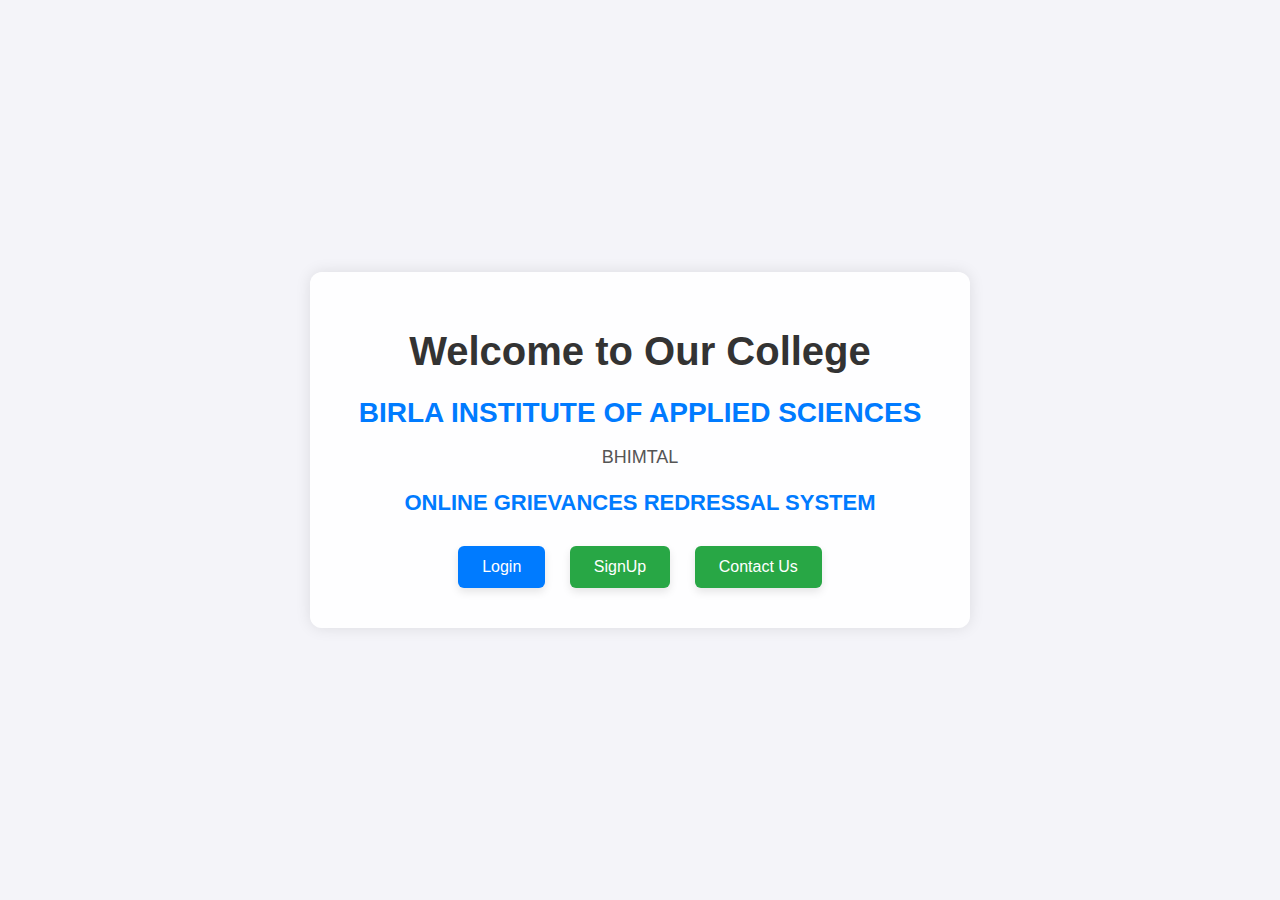
<file: index.html>
<!DOCTYPE html>
<html lang="en">
<head>
    <meta charset="UTF-8">
    <meta name="viewport" content="width=device-width, initial-scale=1.0">
    <title>Home Page</title>
    <link rel="stylesheet" href="styles.css">
</head>
<body>
    <div class="homepage-container">
        <!-- Header Section -->
        <header>
            <h1>Welcome to Our College</h1>
        </header>

        <!-- Institute Information Section -->
        <div class="institute-info">
            <h2>BIRLA INSTITUTE OF APPLIED SCIENCES</h2>
            <p>BHIMTAL</p>
            <h3>ONLINE GRIEVANCES REDRESSAL SYSTEM</h3>
        </div>

        <!-- Navigation Buttons -->
        <div class="buttons">
            <a href="login.html" class="btn primary-btn">Login</a>
            <a href="signup.html" class="btn">SignUp</a>
            <a href="ContactUs.html" class="btn">Contact Us</a>
        </div>
    </div>
</body>
</html>
</file>
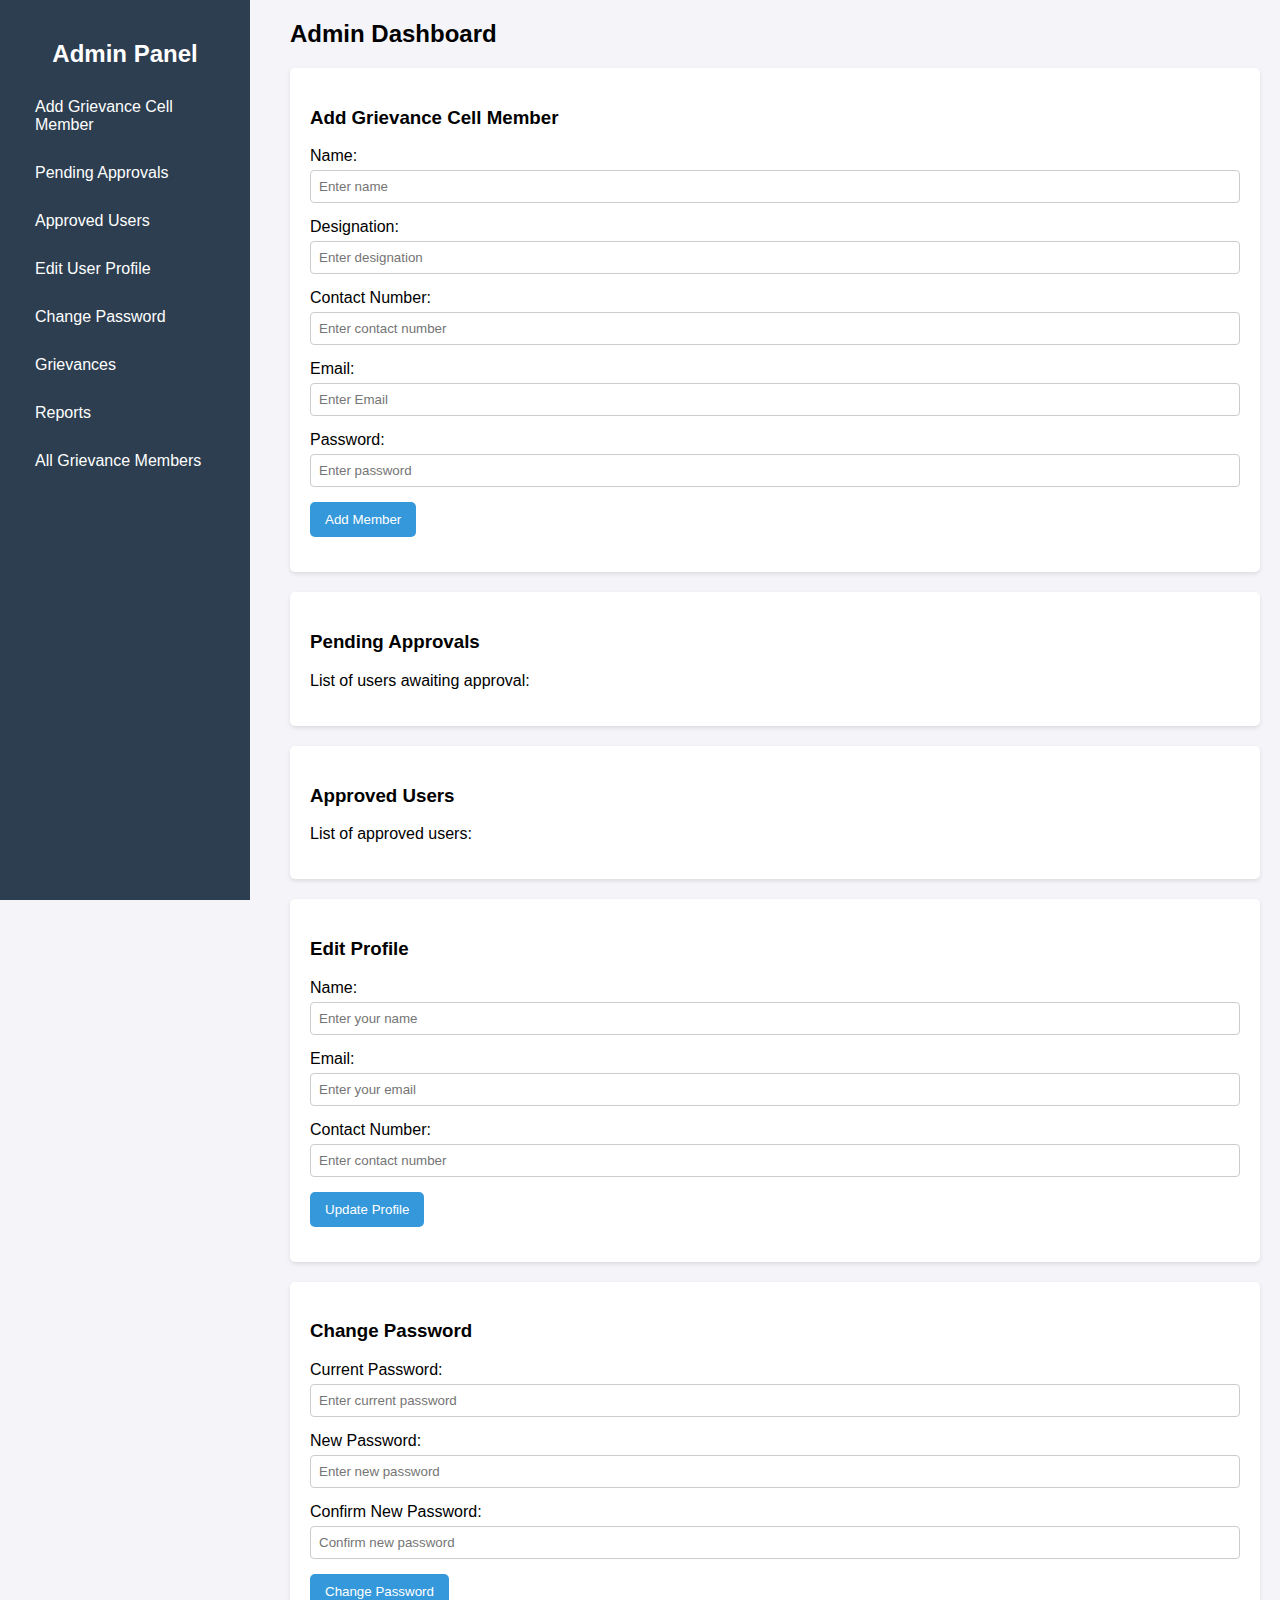
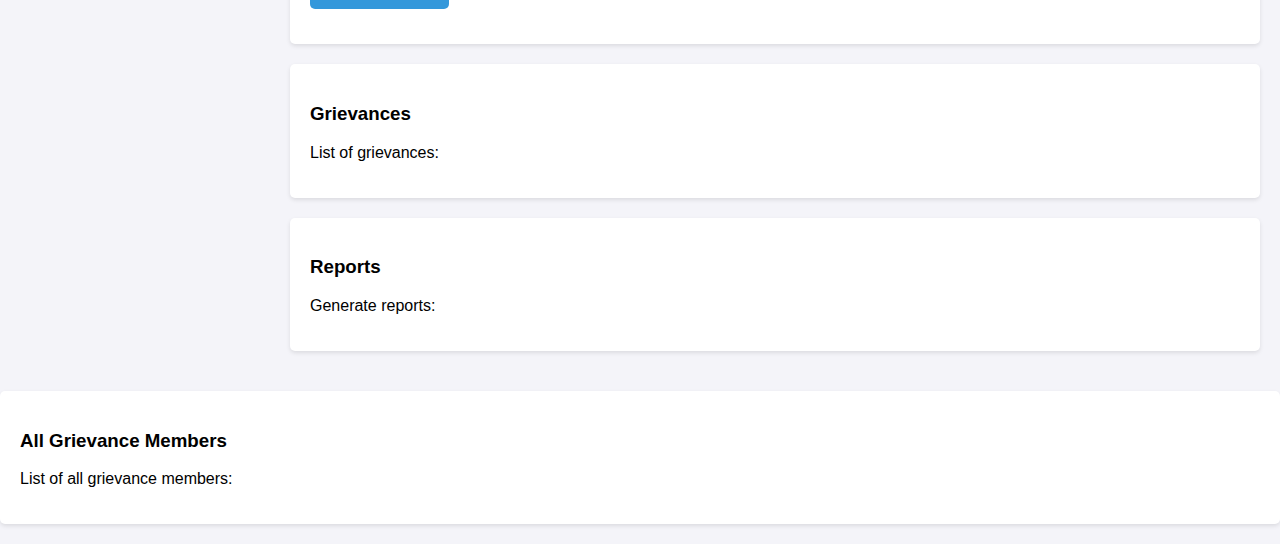
<file: Admin.html>
<!DOCTYPE html>
<html lang="en">
<head>
    <meta charset="UTF-8">
    <meta name="viewport" content="width=device-width, initial-scale=1.0">
    <title>Admin Page</title>
    <style>
        body {
            font-family: Arial, sans-serif;
            background-color: #f4f4f9;
            margin: 0;
        }
        .admin-container {
            display: flex;
        }
        .sidebar {
            width: 250px;
            background-color: #2c3e50;
            height: 100vh;
            padding: 20px;
            box-sizing: border-box;
            position: fixed;
            top: 0;
            left: 0;
        }
        .sidebar h2 {
            color: white;
            text-align: center;
        }
        .sidebar a {
            display: block;
            color: white;
            text-decoration: none;
            padding: 10px 15px;
            margin: 10px 0;
            border-radius: 5px;
        }
        .sidebar a:hover {
            background-color: #1abc9c;
        }
        .main-content {
            margin-left: 270px;
            padding: 20px;
            flex-grow: 1;
        }
        .main-content h2 {
            margin-top: 0;
        }
        .content-section {
            background-color: white;
            padding: 20px;
            margin-bottom: 20px;
            border-radius: 5px;
            box-shadow: 0 2px 4px rgba(0, 0, 0, 0.1);
        }
        .form-group {
            margin-bottom: 15px;
        }
        .form-group label {
            display: block;
            margin-bottom: 5px;
        }
        .form-group input, .form-group select {
            width: 100%;
            padding: 8px;
            box-sizing: border-box;
            border: 1px solid #ccc;
            border-radius: 4px;
        }
        .form-group button {
            padding: 10px 15px;
            background-color: #3498db;
            color: white;
            border: none;
            border-radius: 5px;
            cursor: pointer;
        }
        .form-group button:hover {
            background-color: #2980b9;
        }
    </style>
</head>
<body>

<div class="admin-container">
    <!-- Sidebar -->
    <div class="sidebar">
        <h2>Admin Panel</h2>
        <a href="#add-grievance-member">Add Grievance Cell Member</a>
        <a href="#pending">Pending Approvals</a>
        <a href="#approved-users">Approved Users</a>
        <a href="#edit-user-profile">Edit User Profile</a>
        <a href="#change-password">Change Password</a>
       <!-- <a href="#add-grievance-type">Add New Grievance Type</a>-->
        <a href="#grievances">Grievances</a>
        <a href="#reports">Reports</a>
       <!----- <a href="#courses">Courses</a>--->
        <!--<a href="#batches">Batches</a>-->
        <a href="#all-grievance-members">All Grievance Members</a>
    </div>

    <!-- Main Content -->
    <div class="main-content">
        <h2>Admin Dashboard</h2>

        <!-- Add Grievance Cell Member Section -->
        <div class="content-section" id="add-grievance-member">
            <h3>Add Grievance Cell Member</h3>
            <form>
                <div class="form-group">
                    <label for="grievance-member-name">Name:</label>
                    <input type="text" id="grievance-member-name" name="grievance-member-name" placeholder="Enter name" required>
                </div>




                <div class="form-group">
                    <label for="designation">Designation:</label>
                    <input type="text" id="designation" name="designation" placeholder="Enter designation" required>
                </div>
                


                <div class="form-group">
                    <label for="contact-number">Contact Number:</label>
                    <input type="tel" id="contact-number" name="contact-number" placeholder="Enter contact number" required>
                </div>
                

                    

                <div class="form-group">
                    <label for="grievance-member-email">Email:</label>
                    <input type="email" id="grievance-member-email" name="grievance-member-email" placeholder="Enter Email" required>
                </div>




                <div class="form-group">
                    <label for="grievance-member-name">Password:</label>
                    <input type="text" id="grievance-member-name" Password="grievance-member-name" placeholder="Enter password" required>
                </div>


                <div class="form-group">
                    <button type="submit">Add Member</button>
                </div>
            </form>
        </div>

        <!-- Pending Approvals Section -->
        <div class="content-section" id="pending">
            <h3>Pending Approvals</h3>
            <p>List of users awaiting approval:</p>
            <!-- Placeholder for pending approvals -->
        </div>

        <!-- Approved Users Section -->
        <div class="content-section" id="approved-users">
            <h3>Approved Users</h3>
            <p>List of approved users:</p>
            <!-- Placeholder for approved users -->
        </div>

        <!-- Edit User Profile Section -->
        <div class="content-section" id="edit-user-profile">
            <h3>Edit  Profile</h3>
            <form>
                
                <div class="form-group">
                    <label for="user-name"> Name:</label>
                    <input type="text" id="user-name" name="user-name"placeholder="Enter your name" required>
                </div>
                <div class="form-group">
                    <label for="user-email"> Email:</label>
                    <input type="email" id="user-email" name="user-email" placeholder="Enter your email" required>
                </div>
                
                <div class="form-group">
                    <label for="contact-number"> Contact Number:</label>
                    <input type="tel" id="contact-number" name="contact-number" placeholder="Enter contact number" required>
                </div>
                

                <div class="form-group">
                    <button type="submit">Update Profile</button>
                </div>
            </form>
        </div>

        <!-- Change Password Section -->
        <div class="content-section" id="change-password">
            <h3>Change Password</h3>
            <form>
                <div class="form-group">
                    <label for="current-password">Current Password:</label>
                    <input type="password" id="current-password" name="current-password" placeholder="Enter current password" required>
                </div>
                
                <div class="form-group">
                    <label for="new-password">New Password:</label>
                    <input type="password" id="new-password" name="new-password" placeholder="Enter new password" required>
                </div>
                
                <div class="form-group">
                    <label for="confirm-password">Confirm New Password:</label>
                    <input type="password" id="confirm-password" name="confirm-password" placeholder="Confirm new password" required>
                </div>
                

                
                <div class="form-group">
                    <button type="submit">Change Password</button>
                </div>
            </form>
        </div>

        <!-- Add New Grievance Type Section -->
       <!----<div class="content-section" id="add-grievance-type">
            <h3>Add New Grievance Type</h3>
            <form>
                <div class="form-group">
                    <label for="grievance-type">Grievance Number:</label>
                    <input type="text" id="grievance-type" name="grievance-type" placeholder="Enter grievance no or id" required>
                </div>

                <div class="form-group">
                    <label for="grievance-type">Grievance Description:</label>
                    <input type="text" id="grievance-type" name="grievance-type" placeholder="Enter grievance detail" required>
                </div>


                <div class="form-group">
                    <button type="submit">Add Grievance Type</button>
                </div>
            </form>
        </div>---->

        <!-- Grievances Section -->
        <div class="content-section" id="grievances">
            <h3>Grievances</h3>
            <p>List of grievances:</p>
            <!-- Placeholder for grievances -->
        </div>

        <!-- Reports Section -->
        <div class="content-section" id="reports">
            <h3>Reports</h3>
            <p>Generate reports:</p>
            <!-- Placeholder for reports generation -->
        </div>

        <!-- Courses Section 
        <div class="content-section" id="course">
            <h3>Courses</h3>
            <form>
                <div class="form-group">
                    <label for="course">Course:</label>
                    <input type="text" id="course" name="course" placeholder="Enter course" required>
                </div>
                <div class="form-group">
                    <button type="submit">Add Course</button>
                </div>
                </form>-->
            <!-- Placeholder for courses management -->
        </div>

        <!-- Batches Section 
        <div class="content-section" id="batches">
            <h3>Add New Batch</h3>
            <form>
                <div class="form-group">
                    <label for="batch">Batch:</label>
                    <input type="text" id="batch" name="batch" placeholder="Enter batch" required>
                </div>
                <div class="form-group">
                    <button type="submit">Add Batch</button>
                </div>
                </form>-->
            
            <!-- Placeholder for batches management -->
        </div>

        <!-- All Grievance Members Section -->
        <div class="content-section" id="all-grievance-members">
            <h3>All Grievance Members</h3>
            <p>List of all grievance members:</p>
            <!-- Placeholder for listing all grievance members -->
        </div>
    </div>
</div>

</body>
</html>
</file>
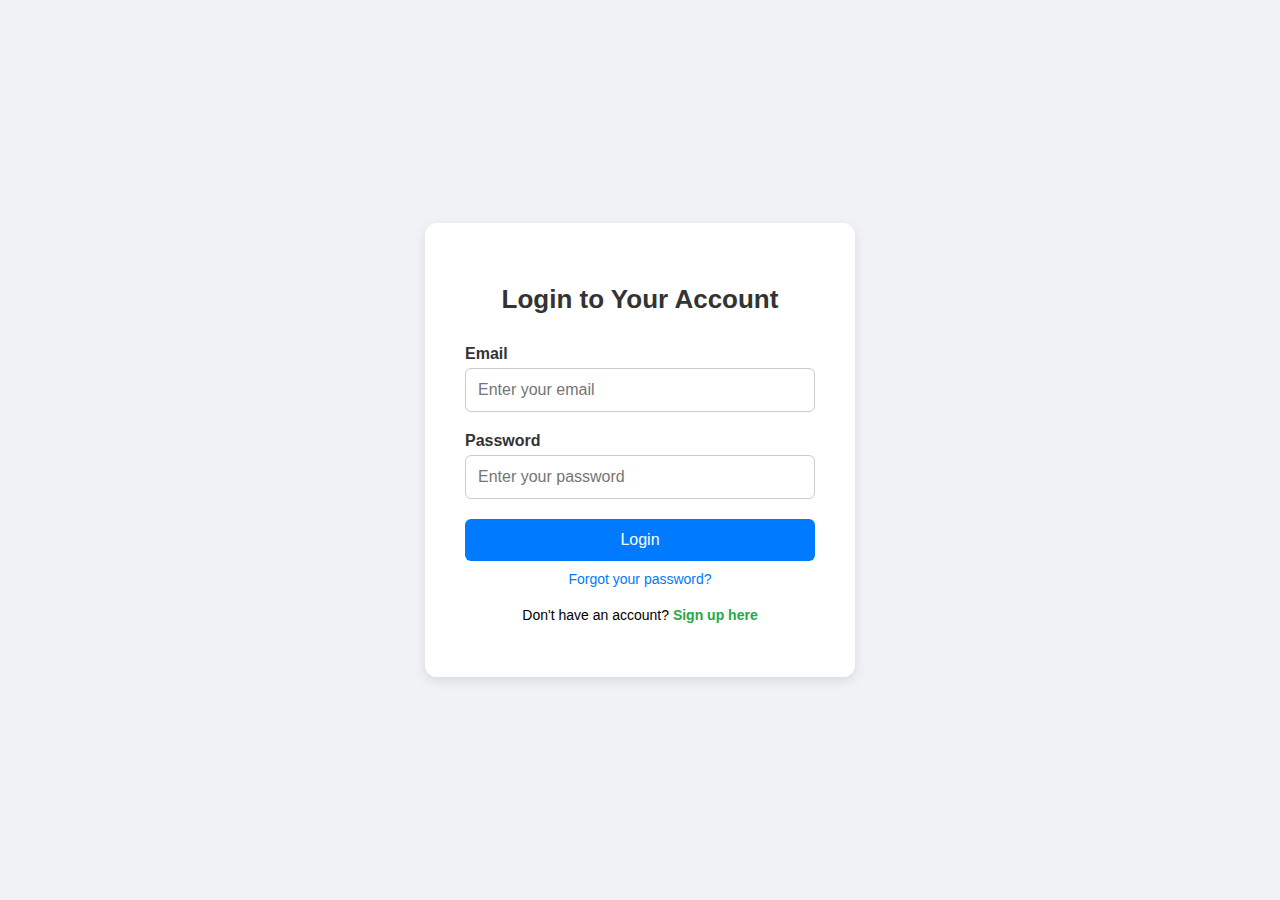
<file: login.html>
<!DOCTYPE html>
<html lang="en">
<head>
    <meta charset="UTF-8">
    <meta name="viewport" content="width=device-width, initial-scale=1.0">
    <title>Login</title>
    <Script src="script.js"></Script>
    <link rel="stylesheet" href="stylesLogin.css">
</head>
<body>
    <div class="login-container">
        <h2>Login to Your Account</h2>

        <form onsubmit="login(event)" id="login">
            <!-- email Input -->
            <div class="form-group">
                <label for="email">Email</label>
                <input type="email" id="email" name="email" placeholder="Enter your email" required>
            </div>

            <!-- Password Input -->
            <div class="form-group">
                <label for="password">Password</label>
                <input type="password" id="password" name="password" placeholder="Enter your password" required>
            </div>

            <!-- Login Button -->
            <button type="submit" class="login-btn">Login</button>

            <!-- Forgot Password Link -->
            <div class="forgot-password">
                <a href="#">Forgot your password?</a>
            </div>
        </form>

        <!-- Sign-Up Link -->
        <div class="signup-link">
            <p>Don't have an account? <a href="signup.html">Sign up here</a></p>
        </div>
    </div>
</body>
</html>
</file>
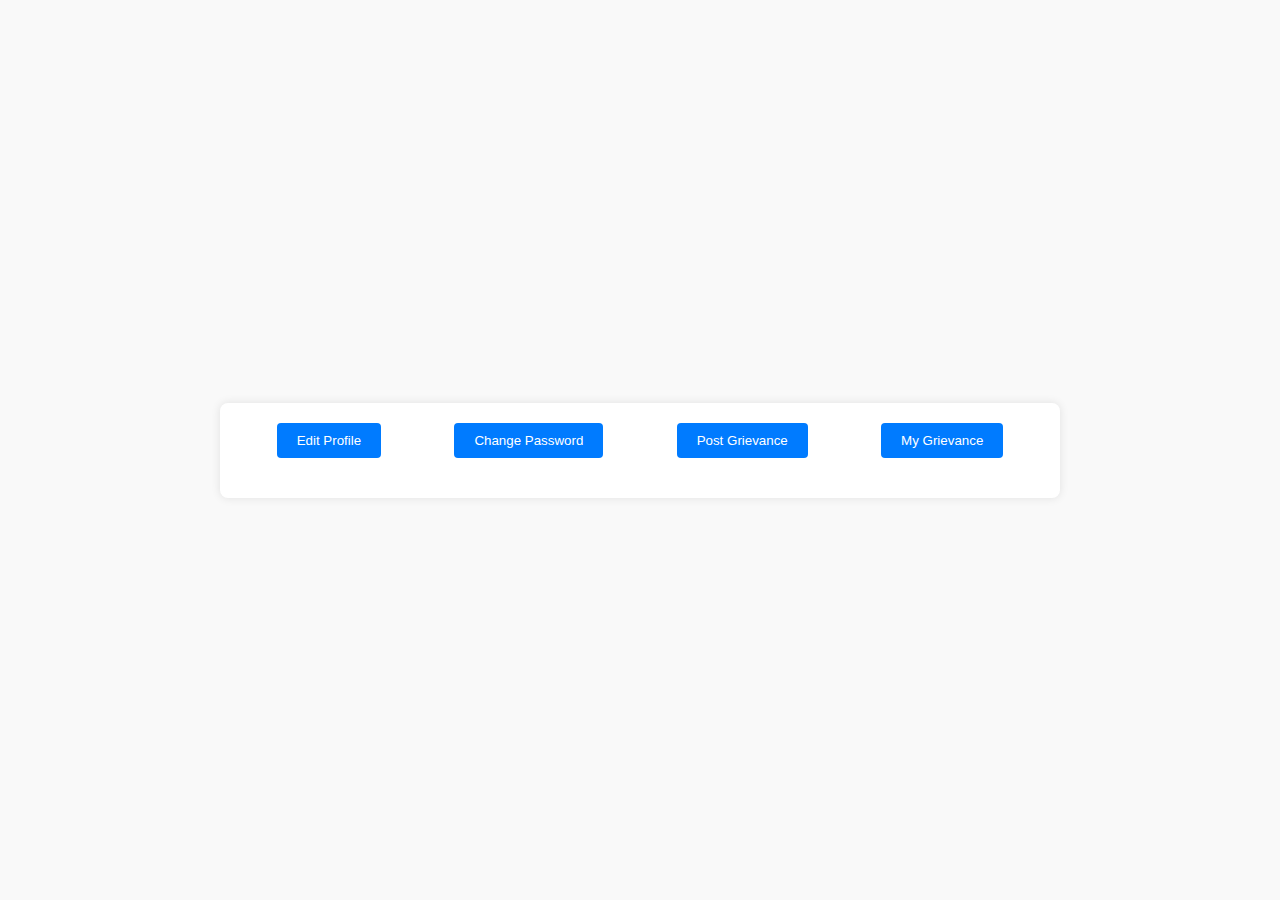
<file: NonTeachingStaff.Login.html>
<!DOCTYPE html>
<html lang="en">
<head>
    <meta charset="UTF-8">
    <meta name="viewport" content="width=device-width, initial-scale=1.0">
    <title>Non-Teaching Staff Login page</title>
    <style>
        body {
            font-family: Arial, sans-serif;
            background-color: #f9f9f9;
            display: flex;
            justify-content: center;
            align-items: center;
            height: 100vh;
            margin: 0;
        }
        .container {
            background-color: #ffffff;
            padding: 20px;
            border-radius: 8px;
            box-shadow: 0 0 10px rgba(0, 0, 0, 0.1);
            width: 100%;
            max-width: 800px;
        }
        .menu {
            display: flex;
            justify-content: space-around;
            margin-bottom: 20px;
        }
        .menu button {
            padding: 10px 20px;
            border: none;
            background-color: #007BFF;
            color: #ffffff;
            border-radius: 4px;
            cursor: pointer;
        }
        .menu button:hover {
            background-color: #0056b3;
        }
        .content {
            display: none;
        }
        .content.active {
            display: block;
        }
        .form-group {
            margin-bottom: 15px;
        }
        .form-group label {
            display: block;
            margin-bottom: 5px;
        }
        .form-group input, .form-group textarea {
            width: 100%;
            padding: 10px;
            box-sizing: border-box;
            border-radius: 4px;
            border: 1px solid #ddd;
        }
        .form-group textarea {
            resize: vertical;
        }
        .form-group button {
            background-color: #007BFF;
            color: #ffffff;
            border: none;
            padding: 10px;
            border-radius: 4px;
            cursor: pointer;
        }
        .form-group button:hover {
            background-color: #0056b3;
        }
    </style>
</head>
<body>

<div class="container">
    <div class="menu">
        <button onclick="showSection('edit-profile')">Edit Profile</button>
        <button onclick="showSection('change-password')">Change Password</button>
        <button onclick="showSection('post-grievance')">Post Grievance</button>
        <button onclick="showSection('my-grievance')">My Grievance</button>
    </div>

    <!-- Edit Profile Section -->
    <div id="edit-profile" class="content">
        <h2>Edit Profile</h2>
        <form>
            <div class="form-group">
                <label for="name">Name:</label>
                <input type="text" id="name" name="name" placeholder="Enter your name" required>
            </div>
            <div class="form-group">
                <label for="email">Email:</label>
                <input type="email" id="email" name="email" placeholder="Enter your email" required>
            </div>
            <div class="form-group">
                <label for="contact-number">Contact Number:</label>
                <input type="tel" id="contact-number" name="contact-number" placeholder="Enter your contact number" required>
            </div>
            <div class="form-group">
                <button type="submit">Save Changes</button>
            </div>
        </form>
    </div>

    <!-- Change Password Section -->
    <div id="change-password" class="content">
        <h2>Change Password</h2>
        <form>
            <div class="form-group">
                <label for="current-password">Current Password:</label>
                <input type="password" id="current-password" name="current-password" placeholder="Enter your current password" required>
            </div>
            <div class="form-group">
                <label for="new-password">New Password:</label>
                <input type="password" id="new-password" name="new-password" placeholder="Enter your new password" required>
            </div>
            <div class="form-group">
                <label for="confirm-password">Confirm New Password:</label>
                <input type="password" id="confirm-password" name="confirm-password" placeholder="Confirm your new password" required>
            </div>
            <div class="form-group">
                <button type="submit">Change Password</button>
            </div>
        </form>
    </div>

    <!-- Post Grievance Section -->
    <div id="post-grievance" class="content">
        <h2>Post Grievance</h2>
        <form>
            <div class="form-group">
                <label for="grievance-title">Title:</label>
                <input type="text" id="grievance-title" name="grievance-title" placeholder="Enter grievance title" required>
            </div>
            <div class="form-group">
                <label for="grievance-description">Description:</label>
                <textarea id="grievance-description" name="grievance-description" rows="4" placeholder="Enter grievance description" required></textarea>
            </div>
            <div class="form-group">
                <button type="submit">Submit Grievance</button>
            </div>
        </form>
    </div>

    <!-- My Grievance Section -->
    <div id="my-grievance" class="content">
        <h2>My Grievance</h2>
        <p>Here you can view your submitted grievances.</p>
        <!-- Add content for viewing grievances here -->
    </div>
</div>

<script>
    function showSection(sectionId) {
        document.querySelectorAll('.content').forEach(section => {
            section.classList.remove('active');
        });
        document.getElementById(sectionId).classList.add('active');
    }
</script>

</body>
</html>
</file>
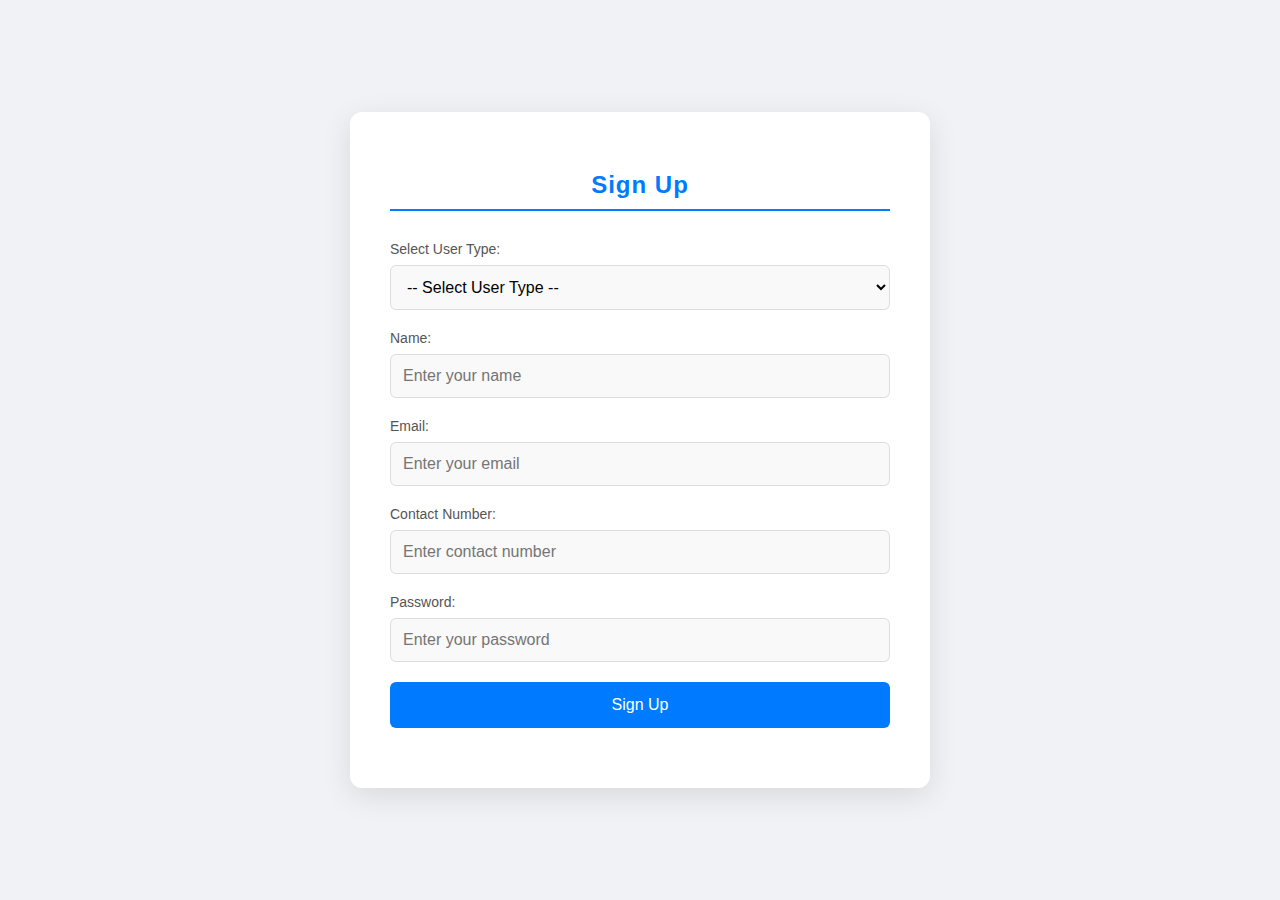
<file: signup.html>
<!DOCTYPE html>
<html lang="en">
<head>
    <meta charset="UTF-8">
    <meta name="viewport" content="width=device-width, initial-scale=1.0">
    <title>Combined Sign Up Form</title>
    <script src="script.js"></script>
    <link rel="stylesheet" href="stylesSignup.css">
</head>
<body>

<div class="form-container">
    <h2>Sign Up</h2>
    <form id="signupForm" onsubmit="signup(event)">
        <!-- User Type Selection -->
        <div class="form-group">
            <label for="user-type">Select User Type:</label>
            <select id="user-type" name="user-type" required onchange="showFormFields()">
                <option value="">-- Select User Type --</option>
                <option value="student">Student</option>
                <option value="teacher">Teacher</option>
                <option value="non-teaching-staff">Non-Teaching Staff</option>
            </select>
        </div>

        <!-- Common Fields -->
        <div class="form-group">
            <label for="name">Name:</label>
            <input type="text" id="name" name="name" placeholder="Enter your name" required>
        </div>

        <!-- Student-Specific Fields -->
        <div id="student-fields" class="form-group" style="display: none;">
            <label for="course">Course:</label>
            <select id="course" name="course">
                <option value="">Select a Course</option>
                <option value="CSE">CSE</option>
                <option value="ECE">ECE</option>
                <option value="MCA">MCA</option>
                <option value="BCA">BCA</option>
            </select>
            <label for="batch">Batch:</label>
            <input type="number" id="batch" name="batch" placeholder="Enter batch">
            <label for="roll-no">Roll No:</label>
            <input type="text" id="roll-no" name="roll-no" placeholder="Enter roll number">
        </div>

        <!-- Teacher-Specific Fields -->
        <div id="teacher-fields" class="form-group" style="display: none;">
            <label for="department">Department:</label>
            <input type="text" id="department" name="department" placeholder="Enter your department">
            <label for="designation">Designation:</label>
            <input type="text" id="designation" name="designation" placeholder="Enter your designation">
        </div>

        <!-- Non-Teaching Staff-Specific Fields -->
        <div id="non-teaching-fields" class="form-group" style="display: none;">
            <label for="nt-department">Department:</label>
            <input type="text" id="nt-department" name="nt-department" placeholder="Enter your department">
            <label for="nt-designation">Designation:</label>
            <input type="text" id="nt-designation" name="nt-designation" placeholder="Enter your designation">
        </div>
        <!-- Common Fields -->
        <div class="form-group">
            <label for="email">Email:</label>
            <input type="email" id="email" name="email" placeholder="Enter your email" required>
        </div>
        <div class="form-group">
            <label for="contact-number">Contact Number:</label>
            <input type="tel" id="contact-number" name="contact-number" placeholder="Enter contact number" required>
        </div>
        <div class="form-group">
            <label for="password">Password:</label>
            <input type="password" id="password" name="password" placeholder="Enter your password" required>
        </div>

        <div class="form-group">
            <button type="submit">Sign Up</button>
        </div>
    </form>
</div>



</body>
</html>
</file>
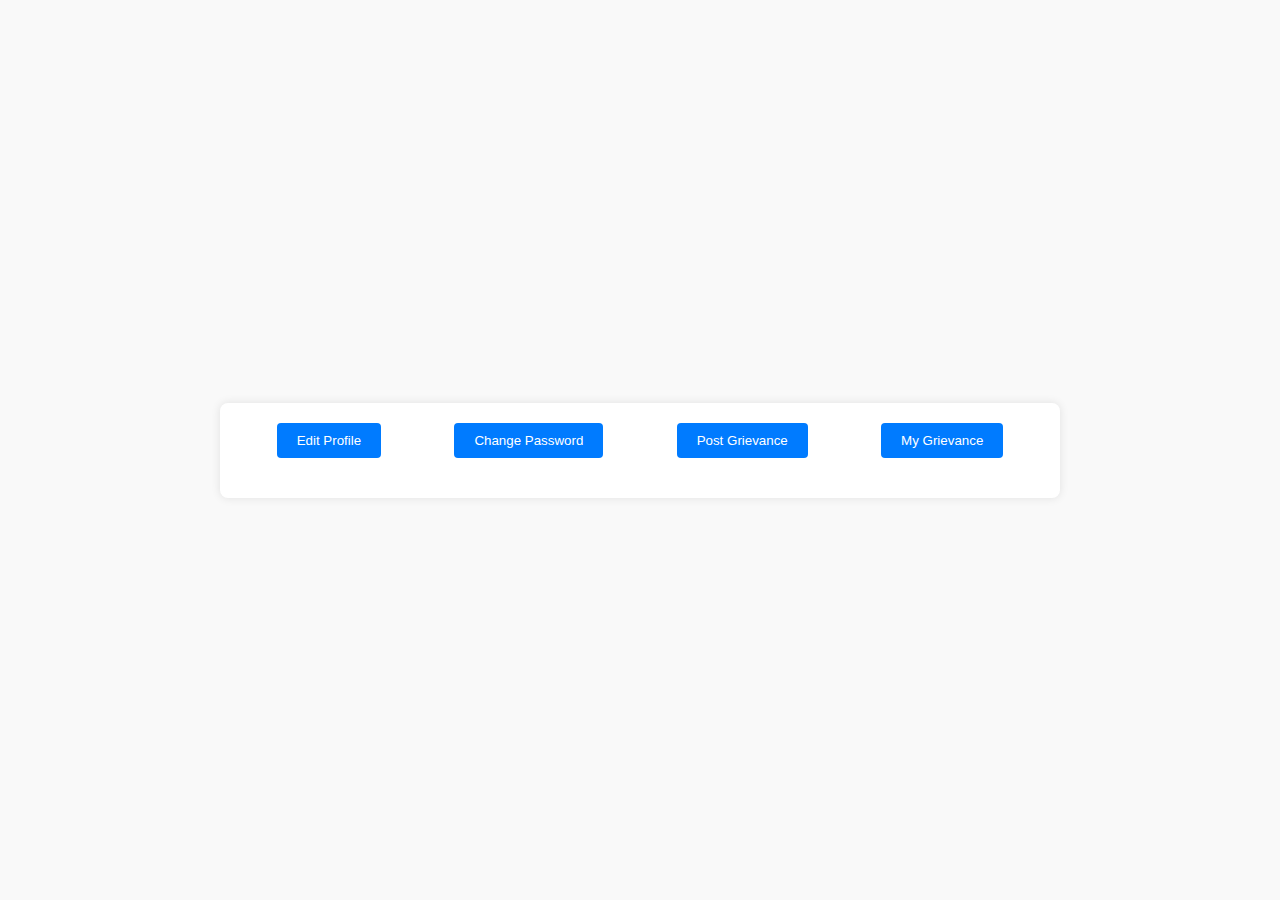
<file: StudentLogin.html>
<!DOCTYPE html>
<html lang="en">
<head>
    <meta charset="UTF-8">
    <meta name="viewport" content="width=device-width, initial-scale=1.0">
    <title>Student Portal</title>
    <style>
        body {
            font-family: Arial, sans-serif;
            background-color: #f9f9f9;
            display: flex;
            justify-content: center;
            align-items: center;
            height: 100vh;
            margin: 0;
        }
        .container {
            background-color: #ffffff;
            padding: 20px;
            border-radius: 8px;
            box-shadow: 0 0 10px rgba(0, 0, 0, 0.1);
            width: 100%;
            max-width: 800px;
        }
        .menu {
            display: flex;
            justify-content: space-around;
            margin-bottom: 20px;
        }
        .menu button {
            padding: 10px 20px;
            border: none;
            background-color: #007BFF;
            color: #ffffff;
            border-radius: 4px;
            cursor: pointer;
        }
        .menu button:hover {
            background-color: #0056b3;
        }
        .content {
            display: none;
        }
        .content.active {
            display: block;
        }
        .form-group {
            margin-bottom: 15px;
        }
        .form-group label {
            display: block;
            margin-bottom: 5px;
        }
        .form-group input, .form-group textarea {
            width: 100%;
            padding: 10px;
            box-sizing: border-box;
            border-radius: 4px;
            border: 1px solid #ddd;
        }
        .form-group textarea {
            resize: vertical;
        }
        .form-group button {
            background-color: #007BFF;
            color: #ffffff;
            border: none;
            padding: 10px;
            border-radius: 4px;
            cursor: pointer;
        }
        .form-group button:hover {
            background-color: #0056b3;
        }
    </style>
</head>
<body>

<div class="container">
    <div class="menu">
        <button onclick="showSection('edit-profile')">Edit Profile</button>
        <button onclick="showSection('change-password')">Change Password</button>
        <button onclick="showSection('post-grievance')">Post Grievance</button>
        <button onclick="showSection('my-grievance')">My Grievance</button>
    </div>

    <!-- Edit Profile Section -->
    <div id="edit-profile" class="content">
        <h2>Edit Profile</h2>
        <form>
            <div class="form-group">
                <label for="name">Name:</label>
                <input type="text" id="name" name="name" placeholder="Enter your name" required>
            </div>
            <div class="form-group">
                <label for="email">Email:</label>
                <input type="email" id="email" name="email" placeholder="Enter your email" required>
            </div>
            <div class="form-group">
                <label for="contact-number">Contact Number:</label>
                <input type="tel" id="contact-number" name="contact-number" placeholder="Enter your contact number" required>
            </div>
            <div class="form-group">
                <button type="submit">Save Changes</button>
            </div>
        </form>
    </div>

    <!-- Change Password Section -->
    <div id="change-password" class="content">
        <h2>Change Password</h2>
        <form>
            <div class="form-group">
                <label for="current-password">Current Password:</label>
                <input type="password" id="current-password" name="current-password" placeholder="Enter your current password" required>
            </div>
            <div class="form-group">
                <label for="new-password">New Password:</label>
                <input type="password" id="new-password" name="new-password" placeholder="Enter your new password" required>
            </div>
            <div class="form-group">
                <label for="confirm-password">Confirm New Password:</label>
                <input type="password" id="confirm-password" name="confirm-password" placeholder="Confirm your new password" required>
            </div>
            <div class="form-group">
                <button type="submit">Change Password</button>
            </div>
        </form>
    </div>

    <!-- Post Grievance Section -->
    <div id="post-grievance" class="content">
        <h2>Post Grievance</h2>
        <form>
            <div class="form-group">
                <label for="grievance-title">Title:</label>
                <input type="text" id="grievance-title" name="grievance-title" placeholder="Enter grievance title" required>
            </div>
            <div class="form-group">
                <label for="grievance-description">Description:</label>
                <textarea id="grievance-description" name="grievance-description" rows="4" placeholder="Enter grievance description" required></textarea>
            </div>
            <div class="form-group">
                <button type="submit">Submit Grievance</button>
            </div>
        </form>
    </div>

    <!-- My Grievance Section -->
    <div id="my-grievance" class="content">
        <h2>My Grievance</h2>
        <p>Here you can view your submitted grievances.</p>
        <!-- Add content for viewing grievances here -->
    </div>
</div>

<script>
    function showSection(sectionId) {
        document.querySelectorAll('.content').forEach(section => {
            section.classList.remove('active');
        });
        document.getElementById(sectionId).classList.add('active');
    }
</script>

</body>
</html>
</file>
<file: styles.css>
/* General Styles */
body {
    font-family: 'Arial', sans-serif;
    background-color: #f4f4f9;
    margin: 0;
    padding: 0;
    display: flex;
    justify-content: center;
    align-items: center;
    height: 100vh;
    background-image: url('https://birlainstitute.co.in/Pictures/img-1.webp');
    background-size: cover;
    background-position: center;
}

/* Main container for the homepage */
.homepage-container {
    text-align: center;
    background-color: rgba(255, 255, 255, 0.9); /* Slight transparency for background */
    padding: 30px;
    border-radius: 12px;
    box-shadow: 0 0 15px rgba(0, 0, 0, 0.1);
    max-width: 600px;
    width: 100%;
}

/* Header Section */
header h1 {
    font-size: 40px;
    margin-bottom: 10px;
    color: #333;
}

/* Institute Information */
.institute-info h2 {
    font-size: 28px;
    color: #007bff;
    margin-bottom: 5px;
}

.institute-info p {
    font-size: 18px;
    color: #555;
}

.institute-info h3 {
    font-size: 22px;
    color: #007bff;
    margin-bottom: 20px;
}

/* Button styles */
.buttons {
    margin-top: 20px;
}

.btn {
    display: inline-block;
    padding: 12px 24px;
    margin: 10px;
    background-color: #28a745;
    color: #fff;
    border: none;
    border-radius: 6px;
    text-decoration: none;
    font-size: 16px;
    box-shadow: 0px 4px 8px rgba(0, 0, 0, 0.1);
    transition: background-color 0.3s ease, transform 0.3s ease;
}

.btn:hover {
    background-color: #218838;
    transform: translateY(-3px);
}

/* Primary button (for login) */
.primary-btn {
    background-color: #007bff;
}

.primary-btn:hover {
    background-color: #0056b3;
}

/* Responsiveness */
@media (max-width: 600px) {
    .homepage-container {
        padding: 20px;
    }

    header h1 {
        font-size: 32px;
    }

    .institute-info h2, .institute-info h3 {
        font-size: 20px;
    }

    .btn {
        padding: 10px 20px;
        font-size: 14px;
    }
}
</file>
<file: stylesLogin.css>
/* General Styles */
body {
    font-family: 'Arial', sans-serif;
    background-color: #f0f2f5;
    display: flex;
    justify-content: center;
    align-items: center;
    height: 100vh;
    margin: 0;
    padding: 0;
    background-image: url('https://birlainstitute.co.in/Pictures/img-1.webp'); /* Example background image */
    background-size: cover;
    background-position: center;
}

/* Main login container */
.login-container {
    background-color: rgba(255, 255, 255, 0.95); /* Slight transparency for a clean look */
    padding: 40px;
    border-radius: 12px;
    box-shadow: 0 4px 12px rgba(0, 0, 0, 0.1);
    width: 350px;
    text-align: center;
}

/* Title for the login page */
.login-container h2 {
    margin-bottom: 30px;
    font-size: 26px;
    color: #333;
    font-weight: bold;
}

/* Form group styles */
.form-group {
    margin-bottom: 20px;
}

.form-group label {
    display: block;
    text-align: left;
    margin-bottom: 5px;
    color: #333;
    font-weight: bold;
}

.form-group input {
    width: 100%;
    padding: 12px;
    box-sizing: border-box;
    border: 1px solid #ccc;
    border-radius: 6px;
    font-size: 16px;
}

/* Login button */
.login-btn {
    width: 100%;
    padding: 12px;
    background-color: #007bff;
    color: white;
    border: none;
    border-radius: 6px;
    cursor: pointer;
    font-size: 16px;
    transition: background-color 0.3s ease, transform 0.3s ease;
}

.login-btn:hover {
    background-color: #0056b3;
    transform: translateY(-2px);
}

/* Forgot password link */
.forgot-password {
    margin-top: 10px;
    font-size: 14px;
}

.forgot-password a {
    color: #007bff;
    text-decoration: none;
}

.forgot-password a:hover {
    text-decoration: underline;
}

/* Sign-up option */
.signup-link {
    margin-top: 20px;
    font-size: 14px;
}

.signup-link a {
    color: #28a745;
    font-weight: bold;
    text-decoration: none;
}

.signup-link a:hover {
    text-decoration: underline;
}

/* Responsive design for smaller screens */
@media (max-width: 400px) {
    .login-container {
        width: 90%;
        padding: 20px;
    }

    .login-container h2 {
        font-size: 22px;
    }

    .form-group input {
        padding: 10px;
    }

    .login-btn {
        padding: 10px;
    }
}
</file>
<file: stylesSignup.css>
/* General Page Styles */
body {
    font-family: 'Arial', sans-serif;
    background-color: #f0f2f5;
    display: flex;
    justify-content: center;
    align-items: center;
    height: 100vh;
    margin: 0;
    padding: 0;
  }
  
  /* Main Container for the form */
  .form-container {
    background-color: #ffffff;
    padding: 40px;
    border-radius: 12px;
    box-shadow: 0 8px 30px rgba(0, 0, 0, 0.1);
    width: 100%;
    max-width: 500px;
    text-align: center;
    animation: fadeIn 0.5s ease-in-out;
  }
  
  /* Heading Style */
  h2 {
    text-align: center;
    margin-bottom: 30px;
    font-size: 24px;
    color: #333;
    font-weight: bold;
    letter-spacing: 1px;
    border-bottom: 2px solid #007bff;
    padding-bottom: 10px;
    background-color: #ffffff;  /* Ensure the background is white */
    color: #007bff; /* Set the text color to a noticeable blue */
  }
  
  /* Form Group - Margin & Spacing */
  .form-group {
    margin-bottom: 20px;
    text-align: left;
  }
  
  /* Label Styles */
  .form-group label {
    display: block;
    margin-bottom: 8px;
    font-size: 14px;
    color: #555;
  }
  
  /* Input and Select Field Styles */
  .form-group input,
  .form-group select {
    width: 100%;
    padding: 12px;
    font-size: 16px;
    box-sizing: border-box;
    border-radius: 6px;
    border: 1px solid #ddd;
    background-color: #f9f9f9;
    transition: border 0.3s ease;
  }
  
  .form-group input:focus,
  .form-group select:focus {
    outline: none;
    border: 1px solid #007bff;
    box-shadow: 0 0 5px rgba(0, 123, 255, 0.2);
  }
  
  /* Submit Button Styles */
  .form-group button {
    background-color: #007bff;
    color: #ffffff;
    border: none;
    padding: 14px;
    border-radius: 6px;
    cursor: pointer;
    width: 100%;
    font-size: 16px;
    transition: background-color 0.3s ease, transform 0.2s ease;
  }
  
  /* Hover Effects for Button */
  .form-group button:hover {
    background-color: #0056b3;
    transform: translateY(-2px);
  }
  
  /* Responsive Design */
  @media (max-width: 600px) {
    .form-container {
      padding: 30px;
    }
  
    h2 {
      font-size: 22px;
    }
  
    .form-group input,
    .form-group select {
      font-size: 14px;
    }
  
    .form-group button {
      padding: 12px;
      font-size: 14px;
    }
  }
  
  /* Fade-In Animation */
  @keyframes fadeIn {
    0% {
      opacity: 0;
      transform: scale(0.9);
    }
    100% {
      opacity: 1;
      transform: scale(1);
    }
  }
</file>
